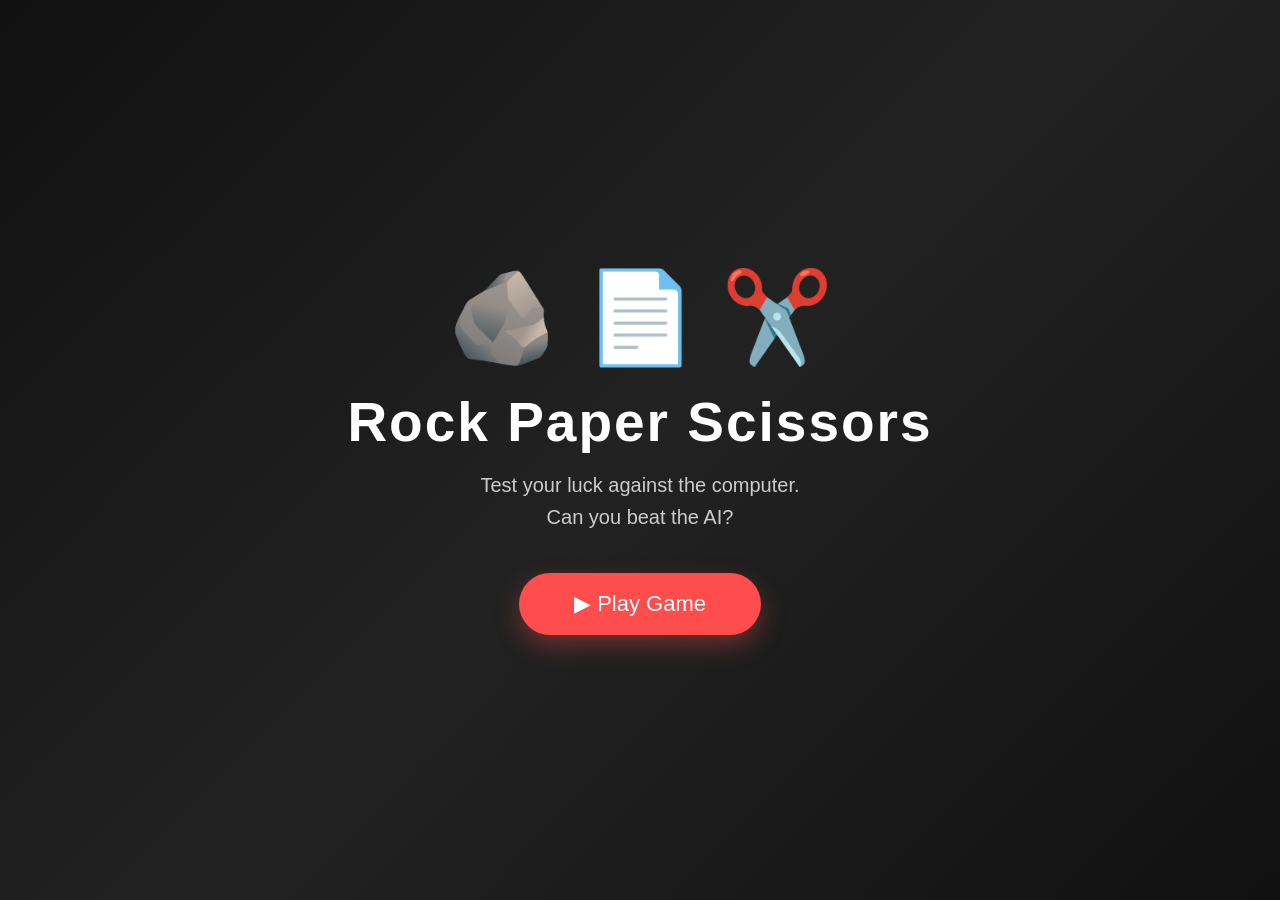
<file: index.html>
<!DOCTYPE html>
<html lang="en">
<head>
    <meta charset="UTF-8">
    <meta name="viewport" content="width=device-width, initial-scale=1.0">
    <title>Welcome | Rock Paper Scissors</title>
    <link rel="stylesheet" href="welcome.css">
</head>
<body>

<div class="container">

    <div class="emoji">
        🪨 📄 ✂️
    </div>

    <h1>Rock Paper Scissors</h1>

    <p>
        Test your luck against the computer.<br>
        Can you beat the AI?
    </p>

    <a href="game.html">
        <button class="play-btn">▶ Play Game</button>
    </a>

</div>

</body>
</html>
</file>
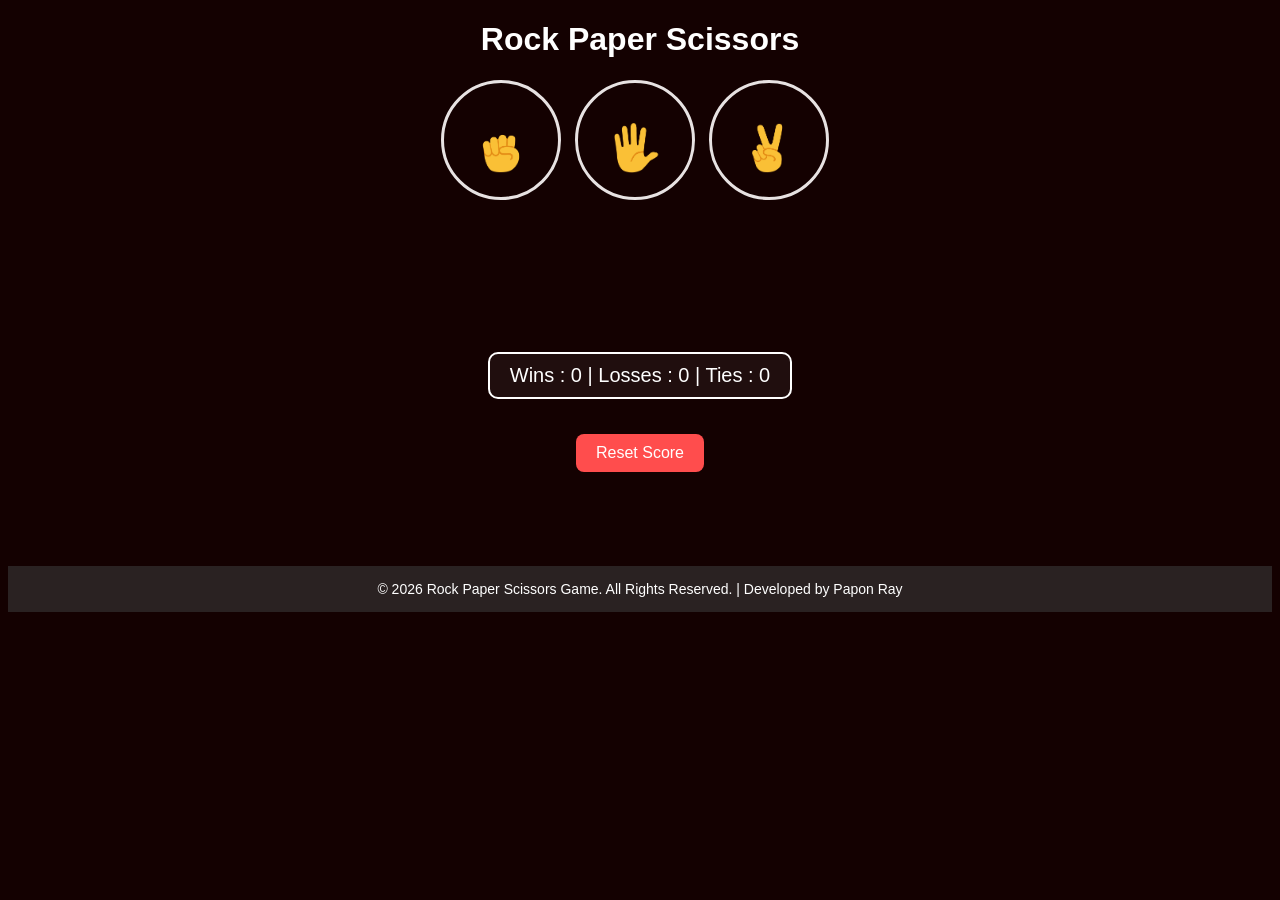
<file: game.html>
<!DOCTYPE html>
<html lang="en">
<head>
    <meta charset="UTF-8">
    <meta name="viewport" content="width=device-width, initial-scale=1.0">
    <title>Rock Paper Scissors</title>
    <link rel="stylesheet" href="styler.css">
</head>
<body>
<center>
    <div>
        
        <div>
        <h1>Rock Paper Scissors</h1>

        </div>
        <div>
        <button onclick="playRound('rock')"
        class="move-button"><img src="images/rock-emoji.png" class="move-icon">
        </button>

        <button onclick="playRound('paper')"
        class="move-button"><img src="images/paper-emoji.png" class="move-icon">
        </button>

        <button onclick="playRound('scissors')"
        class="move-button"><img src="images/scissors-emoji.png" class="move-icon">
        </button>
        </div>

        <div>
        <p class="js-result"></p>
        <p class="js-move"></p>
        <p class="score-display score">Wins : 0 | Losses : 0 | Ties : 0</p>
        </div>

        <div>
        <button onclick=" resetScore() " class="reset-button">Reset Score</button>
        </div>
        
    </div>
</center>
<br><br><br>
<footer class="footer">
    <p>&copy; 2026 Rock Paper Scissors Game. All Rights Reserved. | Developed by Papon Ray</p>
</footer>
<script src="script.js"></script>

</body>
</html>
</file>
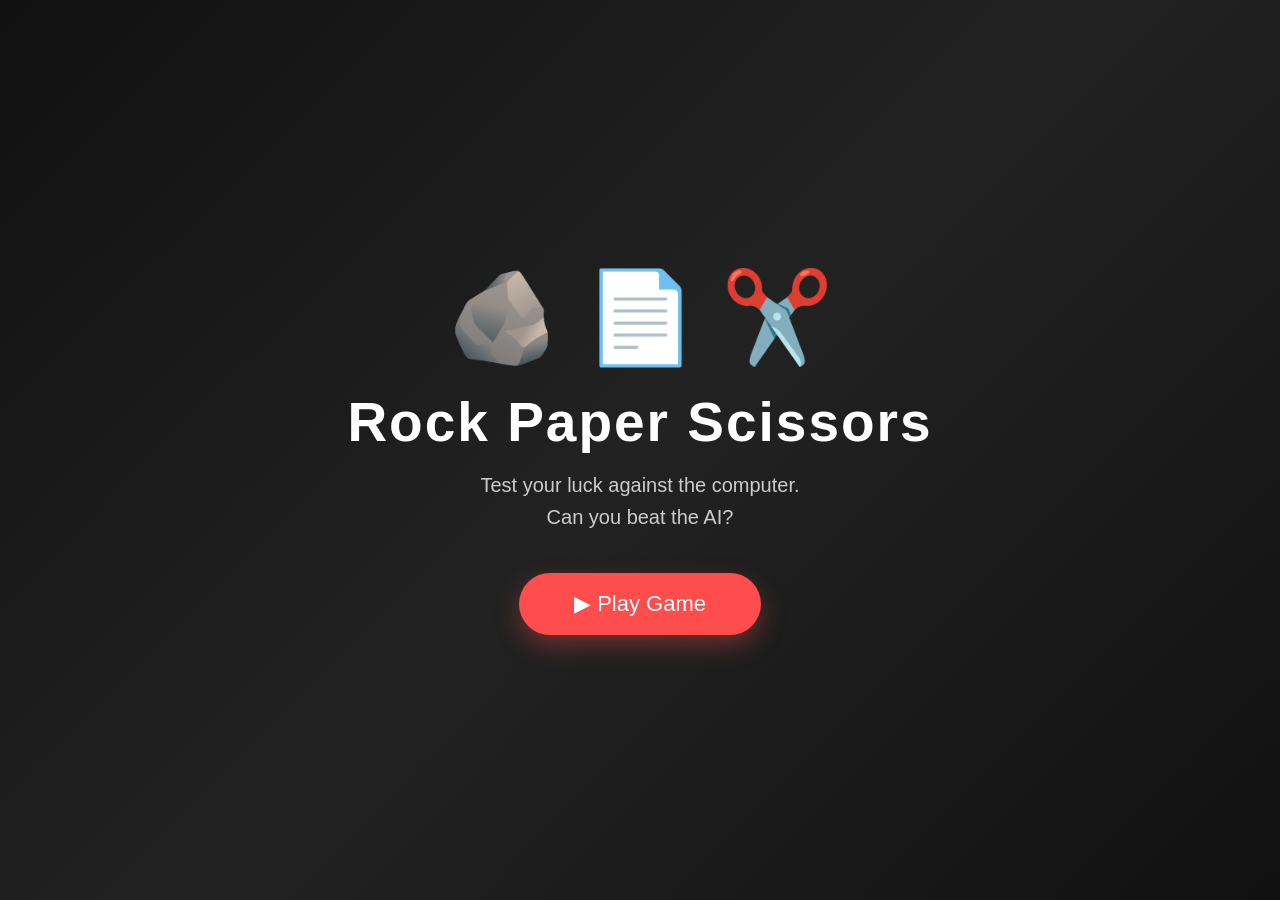
<file: welcome.html>
<!DOCTYPE html>
<html lang="en">
<head>
    <meta charset="UTF-8">
    <meta name="viewport" content="width=device-width, initial-scale=1.0">
    <title>Welcome | Rock Paper Scissors</title>
    <link rel="stylesheet" href="welcome.css">
</head>
<body>

<div class="container">

    <div class="emoji">
        🪨 📄 ✂️
    </div>

    <h1>Rock Paper Scissors</h1>

    <p>
        Test your luck against the computer.<br>
        Can you beat the AI?
    </p>

    <a href="index.html">
        <button class="play-btn">▶ Play Game</button>
    </a>

</div>

</body>
</html>
</file>
<file: welcome.css>
*{
    margin:0;
    padding:0;
    box-sizing:border-box;
    font-family:Arial, Helvetica, sans-serif;
}

body{
    height:100vh;
    display:flex;
    justify-content:center;
    align-items:center;
    background:linear-gradient(135deg,#111,#222,#111);
    overflow:hidden;
}

.container{
    text-align:center;
    color:white;
    animation:fadeIn 1.2s ease;
}

.emoji{
    font-size:90px;
    margin-bottom:20px;
    animation:float 2s ease-in-out infinite;
}

h1{
    font-size:55px;
    margin-bottom:15px;
    letter-spacing:2px;
}

p{
    color:#cccccc;
    font-size:20px;
    margin-bottom:40px;
    line-height:1.6;
}

.play-btn{
    padding:18px 55px;
    font-size:22px;
    border:none;
    border-radius:50px;
    background:#ff4d4d;
    color:white;
    cursor:pointer;
    transition:.3s;
    box-shadow:0 10px 25px rgba(255,77,77,.35);
}

.play-btn:hover{
    transform:translateY(-5px) scale(1.05);
    background:#ff3030;
    box-shadow:0 15px 35px rgba(255,77,77,.5);
}

a{
    text-decoration:none;
}

@keyframes float{
    0%{
        transform:translateY(0);
    }
    50%{
        transform:translateY(-12px);
    }
    100%{
        transform:translateY(0);
    }
}

@keyframes fadeIn{
    from{
        opacity:0;
        transform:translateY(30px);
    }
    to{
        opacity:1;
        transform:translateY(0);
    }
}
</file>
<file: styler.css>
body {
  background: rgb(20, 1, 1);
  color: white;
  font-family: Arial;
}

.move-icon {
  height: 50px;
  transition: transform 0.3s;
  margin-top: 20px;
}

.move-button:hover .move-icon {
  transform: rotate(10deg) scale(1.1);
}


.move-button {
    background-color: transparent;
    border: 3px solid white;
    border-radius: 60px;
    height: 120px;
    width: 120px;
    margin-right: 10px;
    cursor: pointer;
    border-color: rgb(231, 226, 226);
    margin-bottom: 20px;

}

.js-move {
    height: 10px;
}

.score {
  margin-top: 90px;
  font-size: 20px;
  padding: 10px 20px;
  border: 2px solid white;
  display: inline-block;
  border-radius: 10px;
  background-color: rgba(255, 255, 255, 0.05);
}
.reset-button {
  margin-top: 15px;
  padding: 10px 20px;
  border: none;
  border-radius: 8px;
  background-color: #ff4d4d;
  color: white;
  font-size: 16px;
  transition: 0.3s;
  cursor: pointer;
}

.reset-button:hover {
  background-color: #ff1a1a;
  transform: scale(1.05);
}

.footer {
    background-color: #2a2222;
    color: #fff;
    text-align: center;
    padding: 15px 0;
    font-size: 14px;
    margin-top: 40px;
}

.footer p {
    margin: 0;
}
</file>
